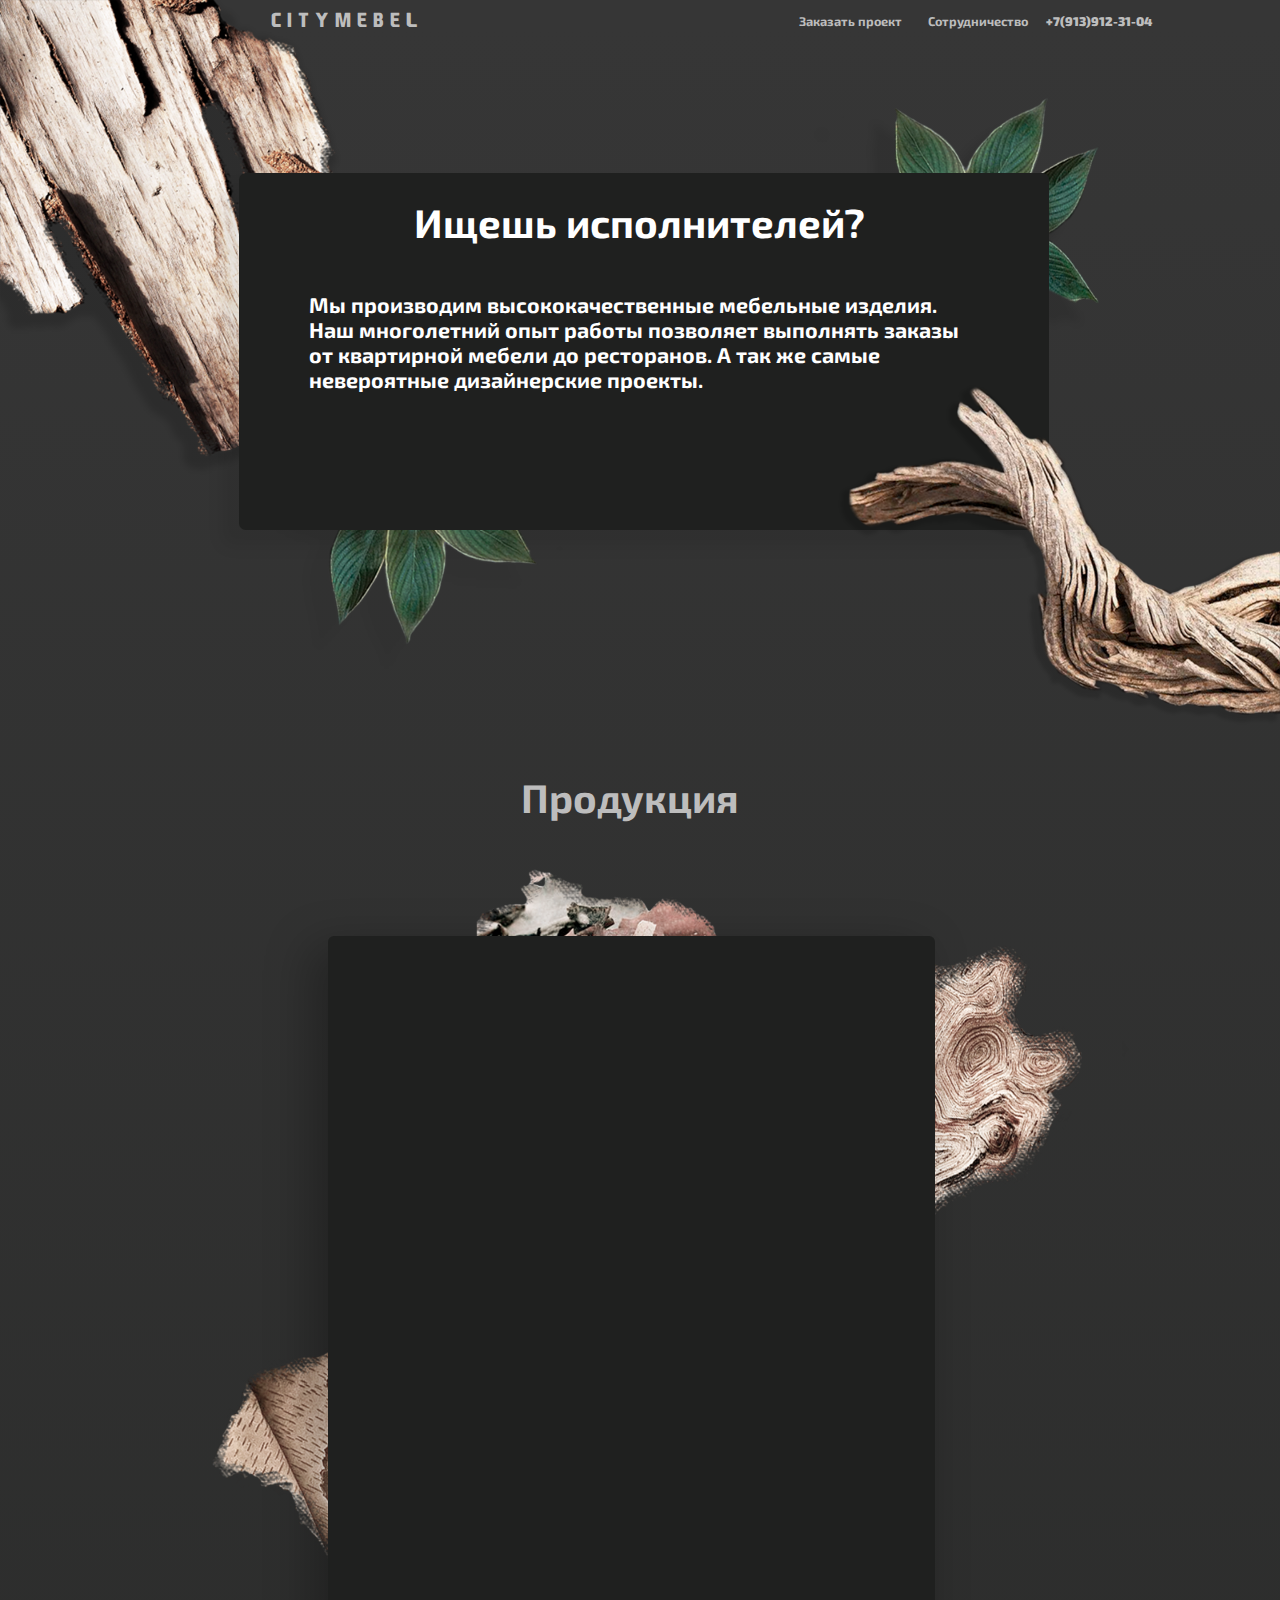
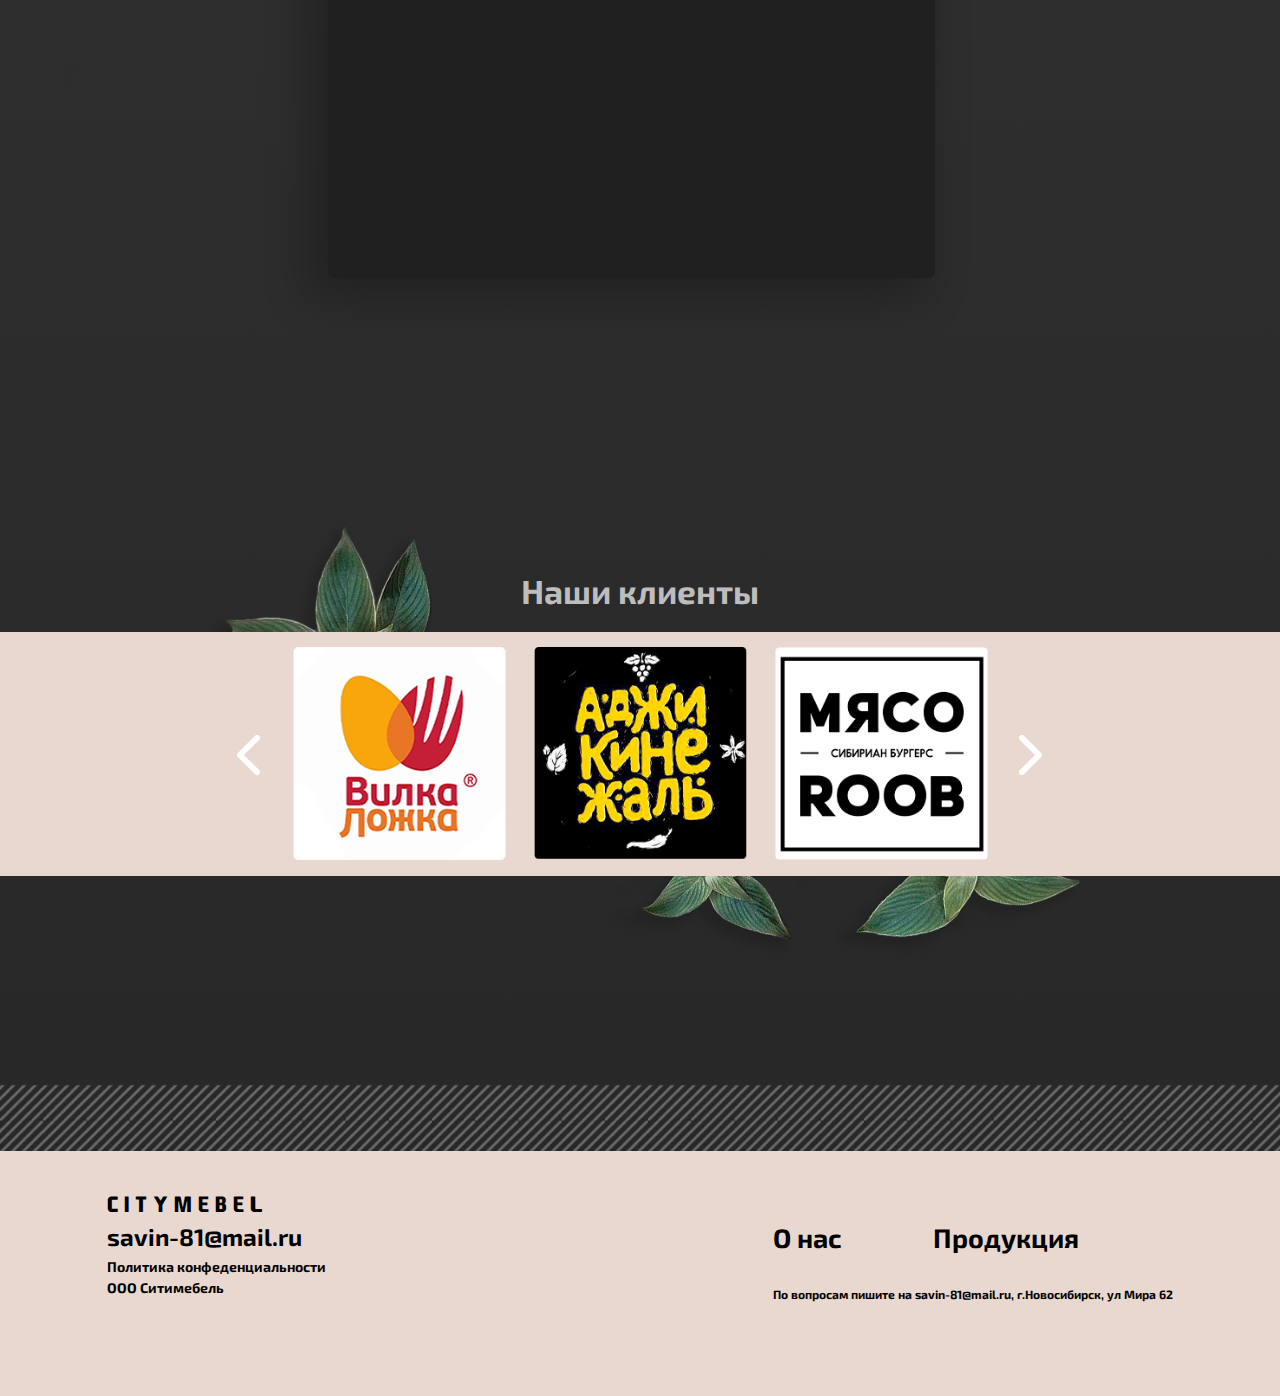
<file: index.html>
<!DOCTYPE html>
<html>
<html lang="en">
<head>
	<meta charset="UTF-8">
	<meta name='viewport' content="width=device-width">
	<title>CITYMEBEL</title>
	<link rel="stylesheet" href="css/styleIndex.css">
	<link rel="stylesheet" href="css/priloader.css">
	<link href="https://fonts.googleapis.com/css2?family=Exo+2:ital,wght@0,100;0,200;0,300;0,400;0,500;0,531;0,600;0,700;0,800;0,900;1,100;1,200;1,300;1,400;1,500;1,531;1,600;1,700;1,800;1,900&display=swap" rel="stylesheet">
	<link rel="stylesheet" href="css/fonts.css" type="text/css" charset="utf-8">
	<script src="https://code.jquery.com/jquery-3.5.1.min.js"></script>
	<script src="js/slick.min.js"></script>
	<script src="js/index/slider.js"></script>
	<script src='js/index/animation.js'></script>
	<script src='js/index/adaptation.js'></script>
</head>
<body>
	<script>
		window.onload = function () {
		    document.body.classList.add('loaded_hiding');
		    window.setTimeout(function () {
		    	document.body.classList.add('loaded');
		    	document.body.classList.remove('loaded_hiding');
		    }, 500);
		}
	</script>

	<div class="preloader">
		<div id="loader"></div>
	</div>

	<div class='fon'>
		<header id='header_return' class="header">
			<div class="container">
				<nav class='menu_and_logo'>
					<div class="logo_text" onclick="document.location='#header_return'">CITYMEBEL</div>

					<div class='div1 menu_right' onclick="document.location='#section_product'">Заказать проект</div>

					<div class='menu_right' onclick="document.location='#сontacts'">Сотрудничество</div>	

					<div class="contacts_text">+7(913)912-31-04</div>
				</nav>

				<div id='onas' class="main">
					<h2 class='text_h2'>Ищешь исполнителей?</h2>

					<div class='main_p'>
						<p>Мы производим высококачественные мебельные изделия. Наш многолетний опыт работы позволяет выполнять заказы от квартирной мебели до ресторанов. А так же самые невероятные дизайнерские проекты.</p>
					</div>	
				</div>

				<div class='image_nad'>
					<img src="img/fon_nad.png">
				</div>
			</div>
		</header>

		<section id='section_product' class='section_one'>
			<div class="content">
				<div class="logo_product">Продукция</div>

				<div class="product">
					<div class='line_one'></div>
					<div class='line_two'></div>

					<div class='seting_one'>
						<div class='image_one'>
							<img src="img/image1.png" width="100%">
						</div>	

						<div class='block_one'>
							<h2 class='product_h2'>Мебель для дома</h2>

							<div class='product_p'>
								<p>Мы предоставляем обширный выбор мебели<br>на ваш вкус. Гостиные, кухни, детские комнаты,<br> ванны, шкафы-купе, двери. Производим замеры<br> и подбираем варианты для вашего удобства.<br>Обсуждаем варианты дизайна и практичности.<br>Доставляем все к вам и производим монтаж.
								</p>
							</div>

							<form class='position_but_one' action="homeFurniture.html">
								<button class="but">Заказать проект</button>
							</form>
						</div>
					</div>

					<div class='seting_two'>
						<div class='block_two'>
							<h2 class='product_h2'>Мебель для ресторанов</h2>

							<div class='product_p'>
								<p>Лучший выбор для вашего бизнеса.<br>У нас за плечами более 20 лет работы и десятки<br>завершенных проектов с крупными брэндами<br>по всей России. Мы работаем с ресторанами, кафе,<br>барами и фуд-кортами.
								</p>
							</div>

							<form class='position_but_two' action="furnitureForRestaurants.html">
								<button class="but">Заказать проект</button>
							</form>
						</div>

						<div class='image_two'>
							<img src="img/image2.png" width="100%">
						</div>	
					</div>

					<div class='seting_three'>
						<div class='image_three'>
							<img src="img/image3.png" width="100%">
						</div>

						<div class='block_three'>
							<h2 class='product_h2'>Детский комплекс</h2>

							<div class='product_p'>
								<p>Двухэтажный детский комплекс для<br>детских площадок. Возможность размещения на<br>даче или частных участках. Переделка проекта<br>под индивидуальные требования.
								</p>
							</div>

							<form class='position_but_three' action="komplex.html">
								<button class="but">Заказать проект</button>
							</form>
						</div>	
					</div>
				</div>
			</div>
		</section>

		<section class='section_two'>
			<div class='container_two'>
				<div class='client'>Наши клиенты</div>

				<div class='slaider'>
					<div class='slider'>
						<div class='slider__item'>
							<img src="img/image_slider/img1.png" width="100%">
						</div>
						<div class='slider__item'>
							<img src="img/image_slider/img2.png" width="100%">
						</div>
						<div class='slider__item'>
							<img src="img/image_slider/img3.png" width="100%">
						</div>
						<div class='slider__item'>
							<img src="img/image_slider/img4.png" width="100%">
						</div>
						<div class='slider__item'>
							<img src="img/image_slider/img5.png" width="100%">
						</div>
						<div class='slider__item'>
							<img src="img/image_slider/img6.png" width="100%">
						</div>
						<div class='slider__item'>
							<img src="img/image_slider/img7.png" width="100%">
						</div>
						<div class='slider__item'>
							<img src="img/image_slider/img8.png" width="100%">
						</div>
						<div class='slider__item'>
							<img src="img/image_slider/img9.png" width="100%">
						</div>
						<div class='slider__item'>
							<img src="img/image_slider/img10.png" width="100%">
						</div>
						<div class='slider__item'>
							<img src="img/image_slider/img11.png" width="100%">
						</div>
					</div>
				</div>
			</div>
		</section>		
	</div>

	<footer id='сontacts' class='footer'>
		<div class='footer_block'>
			<div class='info'>
				<div class='info_left'>
					<a href='#header_return' class='one'>CITYMEBEL</a>
					<h2 class='info_h2'>savin-81@mail.ru</h2>
					<a href='privat.html' class='two'>Политика конфеденциальности</a>
					<p class='info_left_p'>ООО Ситимебель</p>
				</div>

				<div class='info_right'>
					<div class='top'>
						<a class='top_a' href="#header_return">О нас</a>
						<a class='top_a' href="#section_product">Продукция</a>
					</div>
					
					<div class='bottom'>
						<p>По вопросам пишите на savin-81@mail.ru, г.Новосибирск, ул Мира 62</p>
					</div>
				</div>
			</div>
		</div>
	</footer>	
</body>

</html>
</file>
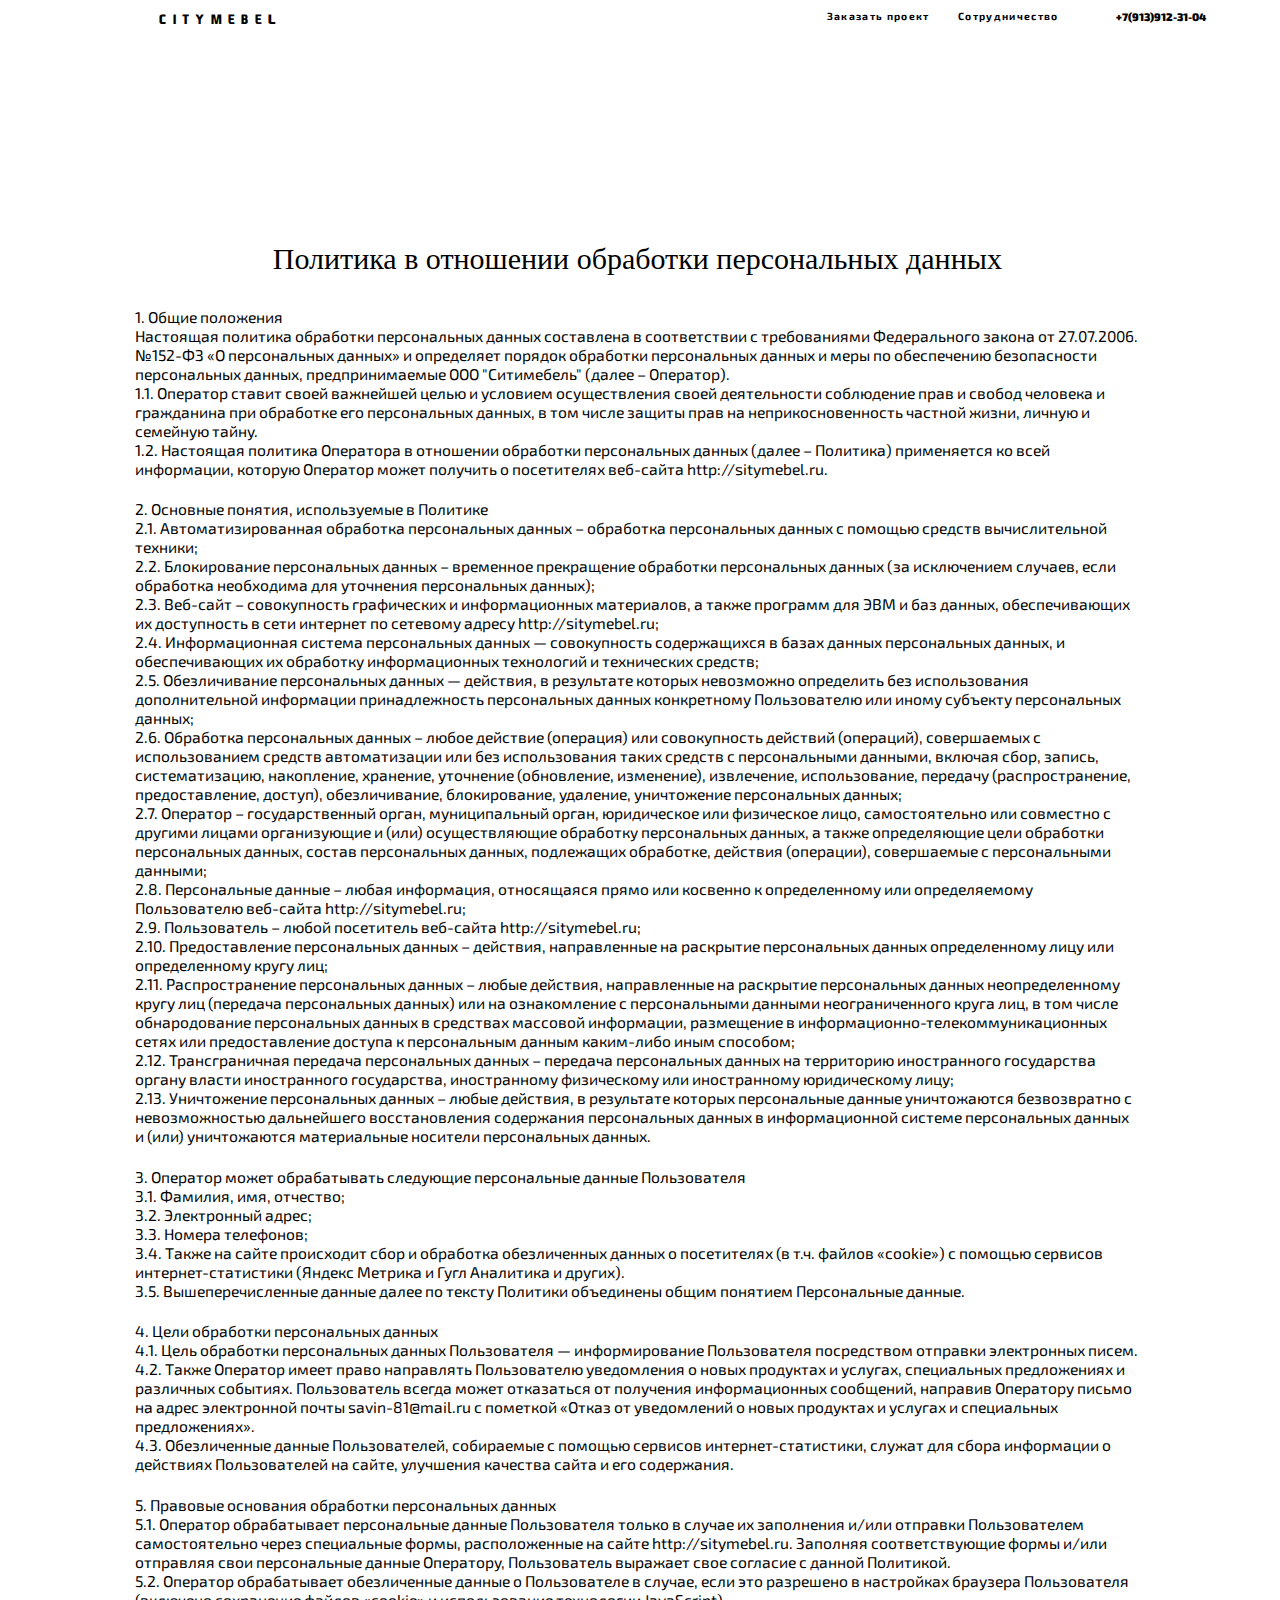
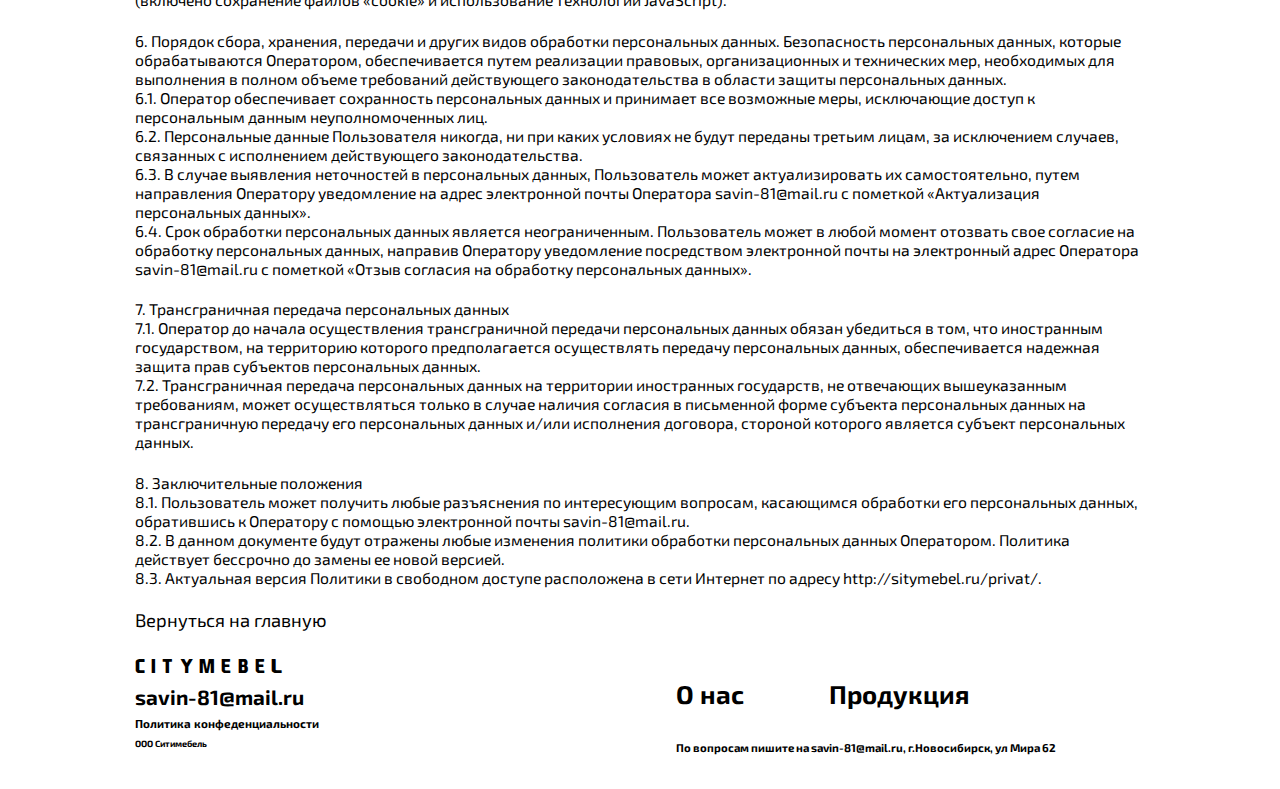
<file: privat.html>
<!DOCTYPE html>
<html>
<html lang="en">
<head>
	<meta charset="UTF-8">
	<title>CITYMEBEL</title>
	<link rel="stylesheet" href="css/stylePrivat.css">
	<link rel="stylesheet" href="css/priloader.css">
	<link rel="stylesheet" href="css/fonts.css" type="text/css" charset="utf-8">
	<link href="https://fonts.googleapis.com/css2?family=Exo+2:ital,wght@0,100;0,200;0,300;0,400;0,500;0,531;0,600;0,700;0,800;0,900;1,100;1,200;1,300;1,400;1,500;1,531;1,600;1,700;1,800;1,900&display=swap" rel="stylesheet">
	<script src="https://code.jquery.com/jquery-3.5.1.min.js"></script>
	<script src='js/privat/adaptation_privat.js'></script>
</head>
<body>
	<script>
		window.onload = function () {
		    document.body.classList.add('loaded_hiding');
		    window.setTimeout(function () {
		    	document.body.classList.add('loaded');
		    	document.body.classList.remove('loaded_hiding');
		    }, 500);
		}
	</script>

	<div class="preloader">
		<div id="loader"></div>
	</div>
	
	<header id='header_privat' class="header">
		<div class="container">
			<nav class='menu_and_logo'>
				<div class="logo_text" onclick="document.location='index.html'">CITYMEBEL</div>

				<div class='div1 menu_right' onclick="document.location='index.html#section_product'">Заказать проект</div>
				<div class='menu_right' onclick="document.location='index.html#сontacts'">Сотрудничество</div>

				<div class="contacts_text">+7(913)912-31-04</div>
			</nav>

			<div class="main">
				<h1 class='text_h1'>Политика в отношении обработки персональных данных</h1>

				<div class='p'>
					<p class='text_p'>1. Общие положения<br>Настоящая политика обработки персональных данных составлена в соответствии с требованиями Федерального закона от 27.07.2006. №152-ФЗ «О персональных данных» и определяет порядок обработки персональных данных и меры по обеспечению безопасности персональных данных, предпринимаемые ООО "Ситимебель" (далее – Оператор).<br>1.1. Оператор ставит своей важнейшей целью и условием осуществления своей деятельности соблюдение прав и свобод человека и гражданина при обработке его персональных данных, в том числе защиты прав на неприкосновенность частной жизни, личную и семейную тайну.<br>1.2. Настоящая политика Оператора в отношении обработки персональных данных (далее – Политика) применяется ко всей информации, которую Оператор может получить о посетителях веб-сайта http://sitymebel.ru.</p>
					<p class='text_p'>2. Основные понятия, используемые в Политике<br>2.1. Автоматизированная обработка персональных данных – обработка персональных данных с помощью средств вычислительной техники;<br>2.2. Блокирование персональных данных – временное прекращение обработки персональных данных (за исключением случаев, если обработка необходима для уточнения персональных данных);<br>2.3. Веб-сайт – совокупность графических и информационных материалов, а также программ для ЭВМ и баз данных, обеспечивающих их доступность в сети интернет по сетевому адресу http://sitymebel.ru;<br>2.4. Информационная система персональных данных — совокупность содержащихся в базах данных персональных данных, и обеспечивающих их обработку информационных технологий и технических средств;<br>2.5. Обезличивание персональных данных — действия, в результате которых невозможно определить без использования дополнительной информации принадлежность персональных данных конкретному Пользователю или иному субъекту персональных данных;<br>2.6. Обработка персональных данных – любое действие (операция) или совокупность действий (операций), совершаемых с использованием средств автоматизации или без использования таких средств с персональными данными, включая сбор, запись, систематизацию, накопление, хранение, уточнение (обновление, изменение), извлечение, использование, передачу (распространение, предоставление, доступ), обезличивание, блокирование, удаление, уничтожение персональных данных;<br>2.7. Оператор – государственный орган, муниципальный орган, юридическое или физическое лицо, самостоятельно или совместно с другими лицами организующие и (или) осуществляющие обработку персональных данных, а также определяющие цели обработки персональных данных, состав персональных данных, подлежащих обработке, действия (операции), совершаемые с персональными данными;<br>2.8. Персональные данные – любая информация, относящаяся прямо или косвенно к определенному или определяемому Пользователю веб-сайта http://sitymebel.ru;<br>2.9. Пользователь – любой посетитель веб-сайта http://sitymebel.ru;<br>2.10. Предоставление персональных данных – действия, направленные на раскрытие персональных данных определенному лицу или определенному кругу лиц;<br>2.11. Распространение персональных данных – любые действия, направленные на раскрытие персональных данных неопределенному кругу лиц (передача персональных данных) или на ознакомление с персональными данными неограниченного круга лиц, в том числе обнародование персональных данных в средствах массовой информации, размещение в информационно-телекоммуникационных сетях или предоставление доступа к персональным данным каким-либо иным способом;<br>2.12. Трансграничная передача персональных данных – передача персональных данных на территорию иностранного государства органу власти иностранного государства, иностранному физическому или иностранному юридическому лицу;<br>2.13. Уничтожение персональных данных – любые действия, в результате которых персональные данные уничтожаются безвозвратно с невозможностью дальнейшего восстановления содержания персональных данных в информационной системе персональных данных и (или) уничтожаются материальные носители персональных данных.</p>
					<p class='text_p'>3. Оператор может обрабатывать следующие персональные данные Пользователя<br>3.1. Фамилия, имя, отчество;<br>3.2. Электронный адрес;<br>3.3. Номера телефонов;<br>3.4. Также на сайте происходит сбор и обработка обезличенных данных о посетителях (в т.ч. файлов «cookie») с помощью сервисов интернет-статистики (Яндекс Метрика и Гугл Аналитика и других).<br>3.5. Вышеперечисленные данные далее по тексту Политики объединены общим понятием Персональные данные.</p>
					<p class='text_p'>4. Цели обработки персональных данных<br>4.1. Цель обработки персональных данных Пользователя — информирование Пользователя посредством отправки электронных писем.<br>4.2. Также Оператор имеет право направлять Пользователю уведомления о новых продуктах и услугах, специальных предложениях и различных событиях. Пользователь всегда может отказаться от получения информационных сообщений, направив Оператору письмо на адрес электронной почты savin-81@mail.ru с пометкой «Отказ от уведомлений о новых продуктах и услугах и специальных предложениях».<br>4.3. Обезличенные данные Пользователей, собираемые с помощью сервисов интернет-статистики, служат для сбора информации о действиях Пользователей на сайте, улучшения качества сайта и его содержания.</p>
					<p class='text_p'>5. Правовые основания обработки персональных данных<br>5.1. Оператор обрабатывает персональные данные Пользователя только в случае их заполнения и/или отправки Пользователем самостоятельно через специальные формы, расположенные на сайте http://sitymebel.ru. Заполняя соответствующие формы и/или отправляя свои персональные данные Оператору, Пользователь выражает свое согласие с данной Политикой.<br>5.2. Оператор обрабатывает обезличенные данные о Пользователе в случае, если это разрешено в настройках браузера Пользователя (включено сохранение файлов «cookie» и использование технологии JavaScript).</p>
					<p class='text_p'>6. Порядок сбора, хранения, передачи и других видов обработки персональных данных.
					Безопасность персональных данных, которые обрабатываются Оператором, обеспечивается путем реализации правовых, организационных и технических мер, необходимых для выполнения в полном объеме требований действующего законодательства в области защиты персональных данных.<br>6.1. Оператор обеспечивает сохранность персональных данных и принимает все возможные меры, исключающие доступ к персональным данным неуполномоченных лиц.<br>6.2. Персональные данные Пользователя никогда, ни при каких условиях не будут переданы третьим лицам, за исключением случаев, связанных с исполнением действующего законодательства.<br>6.3. В случае выявления неточностей в персональных данных, Пользователь может актуализировать их самостоятельно, путем направления Оператору уведомление на адрес электронной почты Оператора savin-81@mail.ru с пометкой «Актуализация персональных данных».<br>6.4. Срок обработки персональных данных является неограниченным. Пользователь может в любой момент отозвать свое согласие на обработку персональных данных, направив Оператору уведомление посредством электронной почты на электронный адрес Оператора savin-81@mail.ru с пометкой «Отзыв согласия на обработку персональных данных».</p>
					<p class='text_p'>7. Трансграничная передача персональных данных<br>7.1. Оператор до начала осуществления трансграничной передачи персональных данных обязан убедиться в том, что иностранным государством, на территорию которого предполагается осуществлять передачу персональных данных, обеспечивается надежная защита прав субъектов персональных данных.<br>7.2. Трансграничная передача персональных данных на территории иностранных государств, не отвечающих вышеуказанным требованиям, может осуществляться только в случае наличия согласия в письменной форме субъекта персональных данных на трансграничную передачу его персональных данных и/или исполнения договора, стороной которого является субъект персональных данных.</p>
					<p class='text_p'>8. Заключительные положения<br>8.1. Пользователь может получить любые разъяснения по интересующим вопросам, касающимся обработки его персональных данных, обратившись к Оператору с помощью электронной почты savin-81@mail.ru.<br>8.2. В данном документе будут отражены любые изменения политики обработки персональных данных Оператором. Политика действует бессрочно до замены ее новой версией.<br>8.3. Актуальная версия Политики в свободном доступе расположена в сети Интернет по адресу http://sitymebel.ru/privat/.</p>
				</div>

				<div class="but">
					<a class="but_a" href='index.html'>Вернуться на главную</a>
				</div>
			</div>
		</div>
	</header>

	<footer id='сontacts' class='footer'>
		<div class='footer_block'>
			<div class='info'>
				<div class='info_left'>
					<a href='index.html#header_return' class='one'>CITYMEBEL</a>
					<h2 class='info_h2'>savin-81@mail.ru</h2>
					<a href='#header_privat' class='two'>Политика конфеденциальности</a>
					<p class='info_left_p'>ООО Ситимебель</p>
				</div>

				<div class='info_right'>
					<div class='top'>
						<a class='top_a' href="index.html#header_return">О нас</a>
						<a class='top_a' href="index.html#section_product">Продукция</a>
					</div>
					
					<div class='bottom'>
						<p>По вопросам пишите на  savin-81@mail.ru, г.Новосибирск, ул Мира 62</p>
					</div>
				</div>
			</div>
		</div>
	</footer>
</body>
</html>
</file>
<file: css/styleIndex.css>
@charset "UTF-8";
html {
  scroll-behavior: smooth; 
}

body {
  color: #fff;
  margin: 0 auto;
  background-color: #e8d8cf;
  font-family: 'Exo 2', 'exo_black';
}

h1, h2, h3, h4, h5, h6, p {
  margin: 0;
  padding: 0; 
}

* {
  box-sizing: border-box; 
}

img {
  max-width: 100%;
  display: block; 
  border-radius: calc(10px * var(--width-out));
}

:root { 
  --width-out: 1920px;
  --width-adaptation: 1920px;
  --min-width-one: 1;
}

.fon {
  background-image: linear-gradient(to top, #272827 0%, #363636 99%, #363636 100%);
}

.header, .section_one,
.section_two, .footer {
  margin: 0 auto;
  max-width: var(--width-adaptation); 
}


.container {
  background: url("../img/fon_header.png") no-repeat center;
  background-size: 100% 100%; 
}

.menu_and_logo {
  display: flex;
  color: #bdbdbd;
}

.logo_text {
  width: 11.5625%;
  position: relative;
  left: 21.14791666666667%;
  margin-top: 0.785833333333333%;

  font-weight: 400;
  white-space: nowrap;
  font-family: 'Conv_13626';
  text-transform: uppercase;
  text-decoration-line: none;
  font-size: calc(29px * var(--width-out));
  letter-spacing: calc(9px * var(--width-out));

  cursor: pointer;
}

.div1 {
  margin-left: auto;
}

.menu_right {
  outline: none;
  font-weight: 700;
  white-space: nowrap;
  text-decoration: none;
  font-size: calc(19px * var(--width-out));
  padding: 1.017083333333333% 1.015625% 1.015625% 1.017083333333333%;

  cursor: pointer;

  -moz-transition: background-color 0.1s 0.1s line;
  -o-transition: background-color 0.1s 0.1s line;
  -webkit-transition: background-color 0.1s 0.1s line; 
}

.menu_right:hover {
  background: #282828; 
}

.contacts_text {
  font-weight: 900;
  white-space: nowrap;
  font-size: calc(19px * var(--width-out));

  margin-right: 10%; 
  margin-left: 0.390625%;
  padding-top: 1.017083333333333%;
}

.main {
  position: relative;
  left: 18.70%;
  top: 17.4048450319052%;

  text-align: center;

  max-width: 63.28125%;
  height: 47.35168641750228%;

  background-color: #1f201f;
  border-radius: calc(10px * var(--width-out));
  box-shadow: -16px 15px 16px 1px rgba(0, 0, 0, 0.08); 

  padding-right: 6.1434728%;
  padding-left: 5.4521412%;
  padding-top: 1.906333333333333%;
}

.text_h2 {
  font-size: calc(60px * var(--width-out));
  white-space: nowrap;
  font-weight: 700;
  max-width: auto;
}

.main_p {
  padding-top: 3.1854063483%;
  padding-bottom: 9.7271526%;

  width: 100%; 
  font-weight: 700;
  text-align: left;
  white-space: pre-line;
  font-size: calc(32px * var(--width-out));
}

.image_nad {
  width: 50%;
  height: 50%;
  margin-left: auto;

  position: relative;
  top: -6.7%;
}


.content {
  margin: 0 auto;
  background-color: #000;
  background: url("../img/fon_product.png") no-repeat center top;
  background-size: 100% 100%; 
}

.logo_product {
  width: 22.50530785562633%;

  position: relative;
  top: 1.4%;
  left: 40.67708333333333%;

  color: #bdbdbd;
  font-weight: 700;
  font-size: calc(60px * var(--width-out));
}

.product {
  position: relative;
  left: 25.625%;
  top: 9.80456532297232%;

  width: 47.44791666666667%;
  height: 68.62554638173871%;

  background-color: #1f201f;
  border-radius: calc(9px * var(--width-out));
  box-shadow: -15px 13px 46px 3px rgba(0, 0, 0, 0.27); 
}

.line_one, .line_two {
  margin: 0 auto;
  border-radius: 1px;
  background-color: #ffffff;

  width: 88.13186813186813%;
  height: 0.3246284501061571%;

  animation-name: none;
  animation-duration: 1s;
  animation-timing-function: cubic-bezier(0.37, 0.46, 0.18, 1.13); 
}

.line_one {
  position: relative;
  top: 31.23%; 
}

.line_two {
  position: relative;
  top: 68.90%; 
}

@keyframes line_animation {
  0% {max-width: 20%; opacity: 0;}
  100% {max-width: 88.13186813186813%; opacity: 1;} 
}

.seting_one, .seting_two, .seting_three {
  width: 100%;
  height: 33.33333333333333%;

  display: flex; 
  position: relative;

  animation-name: none;
  animation-duration: 0.8s;
  animation-timing-function: linear;
}

@keyframes seting_one_in {
  0% {opacity: 0;  left: -21%;}
  50% {opacity: 0.3;}
  100% {left: 0; opacity: 1; } 
}

@keyframes seting_two_in {
  0% {opacity: 0; left: 21%;}
  50% {opacity: 0.3;}
  100% {left: 0; opacity: 1;} 
}

.image_one, .image_two, .image_three {
  width: 37%;
  position: relative;
  border-radius: calc(10px * var(--width-out)); 
}

.block_one, .block_two, .block_three {
  white-space: nowrap;
  position: relative;
  width: 63%; 
}

.block_one {
  top: -2%;
  left: -6.55%;
  right: 0;
  bottom: 0;
}

.block_two {
  top: 8.5%;
  bottom: 0;
  left: 5.06448087431694%;
  right: 0; 
}

.block_three {
  top: 21%;
  left: -6.55%;
  right: 0;
  bottom: 0;
}

.product_h2 {
  width: 50%;
  font-weight: 700;
  white-space: nowrap; 
  font-size: calc(34px * var(--width-out));
  padding-top: 5.336263736263736%;
}

.product_p {
  margin-top: 5.39016393442623%;
  font-size: calc(20px * var(--width-out));
  font-weight: 700;
}

.image_one {
  top: -13%;
  left: -13%;
  right: 0;
  bottom: 0; 
}

.image_two {
  left: 10%; 
}

.image_three {
  top: 14%;
  left: -13%;
  right: 0;
  bottom: 0; 
}

.position_but_one {
  text-align: right;
  margin-top: 10.508911%; 
}

.position_but_two {
  position: relative;
  top: 8.00891089108911%; 
}

.position_but_three {
  text-align: right;
  margin-top: 9.308911%; 
}

.but {
  width: auto;
  cursor: pointer;
  padding: 2.257213114754098% 6.688421052631579%;

  background-color: #1f201f;
  border-radius: calc(6px * var(--width-out));
  border: calc(2.5px * var(--width-out)) solid #e8d8cf;

  color: white;
  outline: none;
  font-weight: bold;
  text-decoration: none;
  font-size: calc(19px * var(--width-out));

  -moz-transition: background-color 0.3s 0.2s line;
  -o-transition: background-color 0.3s 0.2s line;
  -webkit-transition: background-color 0.3s 0.2s line; 
}

.but:hover {
  outline: none;
  background: #282828; 
}


.container_two {
  margin: 0 auto;
  background-color: #000;
  background: url("../img/fon_client.png") no-repeat center top;
  background-size: 100% 100%; 
}

.client {
  color: #bdbdbd;
  font-weight: bold;
  text-align: center;
  font-size: calc(50px * var(--width-out));
  padding-top: 3.516666666666667%; 
}

.slaider {
  width: 100%;
  height: auto;
  position: relative;
  top: 3.384103720405862%;
  background-color: #e8d8cf;
  padding: 0px 20%; 
}

.slider {
  padding: 2% 3%;
  position: relative;
  text-align: center; 
}

.slider__item img {
  padding: 0px 6%; 
}

.slick-list {
  overflow: hidden; 
}

.slick-track {
  display: flex;
  align-items: flex-start; 
}

.slick-active {
  outline: none; 
}

.slider .slick-arrow {
  width: 3%;
  height: 18%;
  position: absolute;
  top: 50%;
  z-index: 10;
  font-size: 0;
  outline: none;
  border: 0;
  margin: -2.5% 0px 0px 0px; 
}

.slider .slick-arrow.slick-prev {
  left: -2.5%;
  background: url("../img/image_slider/l.svg") 0 0/100% no-repeat; 
}

.slider .slick-arrow.slick-next {
  right: -2.3%;
  background: url("../img/image_slider/r.svg") 0 0/100% no-repeat; 
}


.footer_block {
  margin: 0 auto;
  background-size: 100% 100%; 
}

.info {
  width: 100%;
  height: 100%;
  display: flex;

  color: #000;
  background-color: #e8d8cf; 
}

.info_left {
  margin-left: 8.385416666666667%;
  max-width: 33.33333333333333%;
  padding-top: 3.28125%; 
}

.info_right {
  white-space: nowrap;
  margin-left: auto;
  margin-right: 8.385416666666667%;
  max-width: 33.33333333333333%;
  padding-top: 5.520833333333333%; 
}

.one, .two {
  color: #000; 
  outline: none;
  text-decoration: none;
}

.one {
  font-family: 'Conv_13626', Sans-Serif;
  font-size: calc(32px * var(--width-out));
  letter-spacing: calc(9px * var(--width-out)); }

.info_h2 {
  font-size: calc(36px * var(--width-out));
  font-weight: bolder;
  margin-top: 1.75%;
  margin-bottom: 2.25%; }

.two {
  font-weight: bolder;
  font-size: calc(21px * var(--width-out));
}

.info_left_p {
  font-weight: bold;
  font-size: calc(21px * var(--width-out));
  margin-top: 2.25%; }

.top_a {
  font-weight: bold;
  text-decoration: none;
  font-size: calc(40px * var(--width-out));
  outline: none;
  color: #000; 
  margin-right: 21.875%;
}

.bottom {
  margin-top: 8.28125%;
  font-size: calc(18px * var(--width-out));
  font-weight: bold; 
}

.bottom p {
  white-space: pre-line;
}
</file>
<file: css/priloader.css>
.preloader {
  position: fixed;
  left: 0;
  top: 0;
  right: 0;
  bottom: 0;
  background: #282928;
  z-index: 1001;
}

#loader {
    display: block;
    position: relative;
    left: 50%;
    top: 50%;
    width: 150px;
    height: 150px;
    margin: -75px 0 0 -75px;
    border-radius: 50%;
    border: 5px solid transparent;
    border-top-color: #40675c;
    -webkit-animation: spin 2s linear infinite;
    animation: spin 2s linear infinite;
}
#loader:before {
    content: "";
    position: absolute;
    top: 5px;
    left: 5px;
    right: 5px;
    bottom: 5px;
    border-radius: 50%;
    border: 5px solid transparent;
    border-top-color: #305335;
    -webkit-animation: spin 3s linear infinite;
    animation: spin 3s linear infinite;
}
#loader:after {
    content: "";
    position: absolute;
    top: 15px;
    left: 15px;
    right: 15px;
    bottom: 15px;
    border-radius: 50%;
    border: 5px solid transparent;
    border-top-color: #375a43;
    -webkit-animation: spin 1.5s linear infinite;
    animation: spin 1.5s linear infinite;
}
@-webkit-keyframes spin {
    0%   {
        -webkit-transform: rotate(0deg);
        -ms-transform: rotate(0deg);
        transform: rotate(0deg);
    }
    100% {
        -webkit-transform: rotate(360deg);
        -ms-transform: rotate(360deg);
        transform: rotate(360deg);
    }
}
@keyframes spin {
    0%   {
        -webkit-transform: rotate(0deg);
        -ms-transform: rotate(0deg);
        transform: rotate(0deg);
    }
    100% {
        -webkit-transform: rotate(360deg);
        -ms-transform: rotate(360deg);
        transform: rotate(360deg);
    }
}

.loaded_hiding .preloader {
  transition: 0.3s opacity;
  opacity: 0;
}

.loaded .preloader {
  display: none;
}
</file>
<file: css/fonts.css>
/** Generated by FG **/
@font-face {
	font-family: 'Conv_13626';
	src: url('../font/EAFont/13626.eot');
	src: local('☺'), 
		url('../font/EAFont/13626.woff') format('woff'), 
		url('../font/EAFont/13626.ttf') format('truetype'), 
		url('../font/EAFont/13626.svg') format('svg');
	font-weight: normal;
	font-style: normal;
}

@font-face {
	font-family: 'exo_black';
	src: url('../font/exo_2/Exo2-Black.eot');
	src: local('☺'), 
		url('../font/exo_2/Exo2-Black.woff') format('woff'), 
		url('../font/exo_2/Exo2-Black.ttf') format('truetype'), 
		url('../font/exo_2/Exo2-Black.svg') format('svg');
	font-weight: normal;
	font-style: normal;
}
</file>
<file: css/stylePrivat.css>
html {
	scroll-behavior: smooth;
}

body {
	padding: 0;
	margin: 0 auto;
	background-color: #fff;
	
  	color: #000;
  	font-size: 10px;
  	font-family: 'Exo 2';
  	background-position: center; 
}

h1, h2, h3, h4, h5, h6, p {
	margin: 0;
	padding: 0;
}

* {
	box-sizing: border-box;
}

img {
	max-width: 100%;
	display: block;
}

:root { 
  --width-out: 1920px;
  --max-width-one: 1920px;
}

.header, .footer {
	margin: 0 auto;
	max-width: var(--max-width-one); 
}


.container {
	height: auto;
	margin: 0 auto;
	background-color: #fff;
}

.menu_and_logo {
	display: flex;
	color: #000;
}

.logo_text {
	position: relative;
	margin-top: 0.9375%;
	left: 12.44791666666667%;

	cursor: pointer;

	font-size: calc(1px + 18 * (var(--width-out) / 1920));
  	white-space: nowrap;
	font-weight: 400;
	text-transform: uppercase;
	text-decoration-line: none;
	font-family:'Conv_13626', Sans-Serif;
	letter-spacing: calc(1px + 8 * (var(--width-out) / 1920));

	-moz-transition: color 0.3s 0.3s line;
	-o-transition: color 0.3s 0.3s line;
	-webkit-transition: color 0.3s 0.3s line;
}

.logo_text:hover {
	color: blue;
}

.div1 {
	margin-left: auto;
}

.menu_right {
	font-weight: 700;
	font-size: calc(1px + 14 * (var(--width-out) / 1920));
	letter-spacing: calc(0px + 2 * (var(--width-out) / 1920));

	outline: none;
	white-space: nowrap;
	text-decoration: none;
  	cursor: pointer;

  	padding: 0.8% 2.234375% 5.78125% 0px;	

	-moz-transition: color 0.3s 0.3s line;
	-o-transition: color 0.3s 0.3s line;
	-webkit-transition: color 0.3s 0.3s line;
}

.menu_right:hover {
	color: blue;
}

.contacts_text {
	font-size: calc(1px + 15 * (var(--width-out) / 1920));
	font-weight: 900;
	white-space: nowrap;

	margin-top: 0.75%;
	margin-left: 2.234375%;
	margin-right: 5.78125%;
}

.main {
	position: relative;
	left: 10.52083333333333%;
	height: auto;
	max-width: 78.54166666666667%;
	margin-top: 11.40625%;
	margin-bottom: 2%;
}

.text_h1 {
	text-align: center;
	font-family: Calibri;
	white-space: nowrap;
	font-size: calc(2px + 42 * (var(--width-out) / 1920));
	font-weight: 400;
	margin-bottom: 3.011141222523336%;
}

.text_p {
	font-size: calc(1px + 22 * (var(--width-out) / 1920));
	font-weight: 400;
	margin-bottom: 2.152519893899204%;
}

.but {
	margin: auto 0;
}

.but_a {
	color: #000;
	font-weight: 400;
	font-size: calc(1px + 26 * (var(--width-out) / 1920));
	text-decoration-line: none;
	outline: none;

	-moz-transition: color 0.3s 0.3s line;
	-o-transition: color 0.3s 0.3s line;
	-webkit-transition: color 0.3s 0.3s line;
}

.but_a:hover {
	color: blue;
}

.footer_block {
	margin: 0 auto;
	height: 200px;
}

.info {
	color: #000;
	background-color: #fff;

	position: relative;
	left: 10.52083333333333%;
	max-width: 78.54166666666667%;
	display: flex;
}

.info_left {
	min-width: 33.33333333333333%;
}

.info_right {
	white-space: nowrap;
	margin-left: auto;
	margin-right: 8.385416666666667%;
	min-width: 33.33333333333333%;
	padding-top: 2.220833333333333%; 
}

.one, .two {
	text-decoration: none;
	outline: none;
	color: #000;
}

.one {
	font-family: 'Conv_13626', Sans-Serif;
	font-size: calc(5px + 21 * (var(--width-out) / 1920));
	letter-spacing: calc(1px + 8 * (var(--width-out) / 1920));
}

.info_h2 {
	font-weight: bolder;
	font-size: calc(6px + 22 * (var(--width-out) / 1920));
	margin-top: 1.75%;
	margin-bottom: 2.25%;
}

.two {
	font-weight: bolder;
	font-size: calc(3px + 13 * (var(--width-out) / 1920));
}

.info_left_p {
	font-weight: bold;
	font-size: calc(3px + 9 * (var(--width-out) / 1920));
	margin-top: 2.25%;
}

.top_a {
	font-weight: bold;
	font-size: calc(7px + 28 * (var(--width-out) / 1920));

	text-decoration: none;
	outline: none;
	color: #000;
	margin-right: 21.875%;
}

.bottom {
	margin-top: 8.28125%;
	font-size: calc(2px + 14 * (var(--width-out) / 1920));
	font-weight: bold;
}

.bottom p {
	white-space: pre-line;
}
</file>
